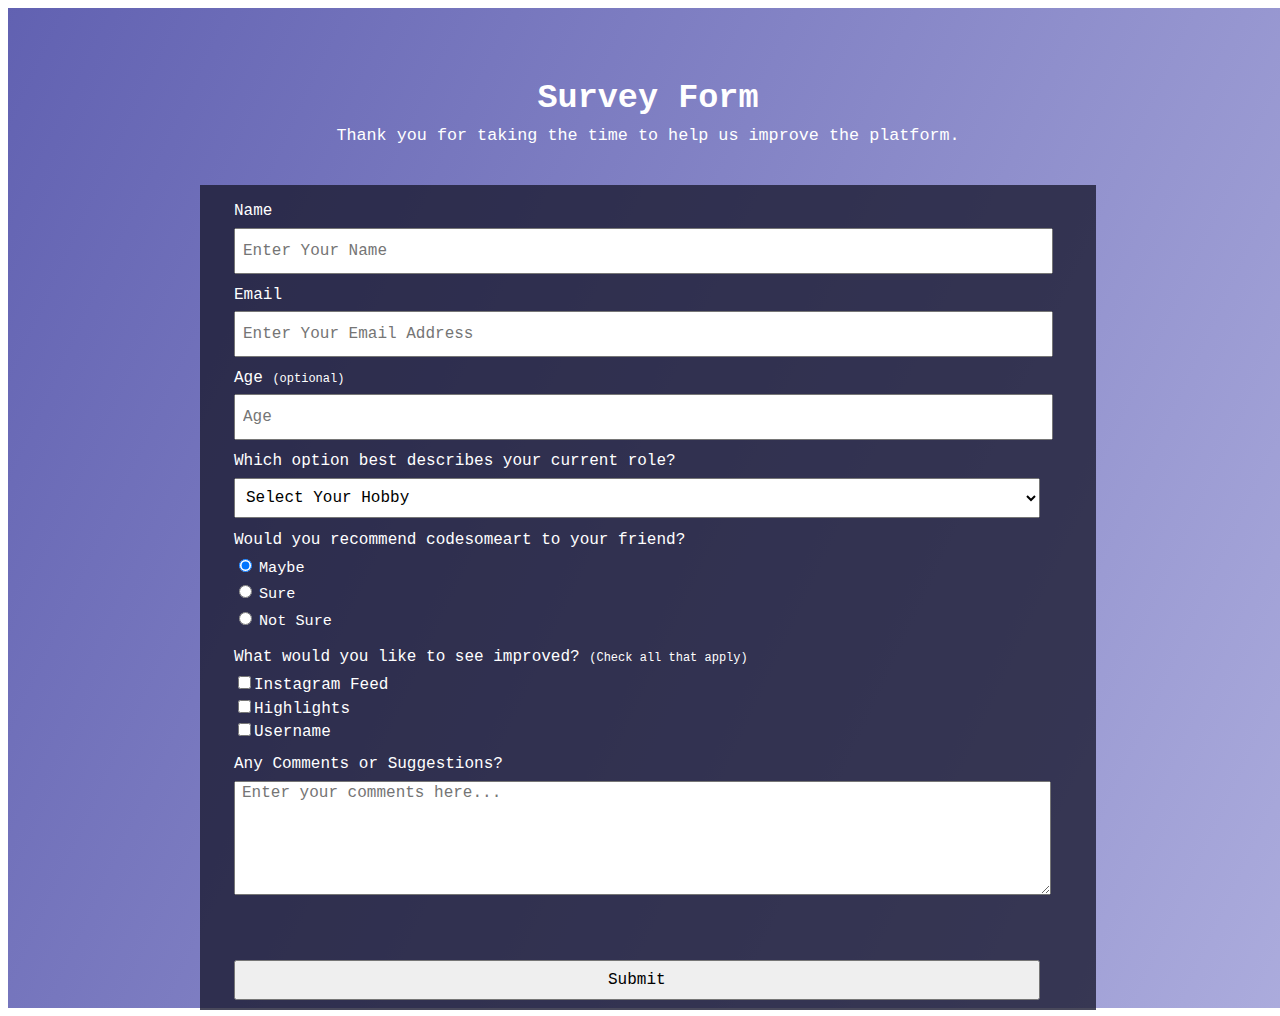
<file: Survey Form/index.html>
<!DOCTYPE html>

<html lang="en">
  <head>
    <link rel="stylesheet" href="styles.css">
    <meta charset=UTF-8>
    <title>Survey Form</title>
  </head>
  <body>
    <div class="container">
      <div class="sub-container">
      <header class="app-header">
        <h1 id="title">Survey Form</h1>
        <p id="description"> Thank you for taking the time to help us improve the platform.</p>
      </header>
      <div class="form">
        <form id="survey-form">
          <fieldset>
          <div class="input-group">
          <label id="name-label">Name</label>
          <input id="name" name="name" type="text" placeholder="Enter Your Name" required />
          </div>
          <div class="input-group">
          <label id="email-label">Email</label>
          <input id="email" name="email" type="email" placeholder="Enter Your Email Address" required />
          </div>
          <div class="input-group">
          <label id="number-label">Age 
            <span class="optional">(optional)</span></label>
          <input id="number" name="age" type="number" placeholder="Age" min=10 max=99 />
          </div>
          <div class="input-group">
          <label for="referrer">Which option best describes your current role?</label>
          <select id="dropdown" name="dropdown">
            <option disabled selected value>Select Your Hobby</option>
            <option value="1">Reading</option>
            <option value="2">Coding</option>
            <option value="3">Photography</option>
            <option value="4">Painting</option>
            <option value="5">Writing</option>
            <option value="6">Other</option>
          </select>
          </div>
          <div class="input-group">
          <p id="recommend">Would you recommend codesomeart to your friend?</p>
          <label id="maybe-label"><input id="maybe-id" type="radio" value="maybe" name="user-recommend" checked />Maybe</label>
          <label id="sure-label"><input id="sure-id" type="radio" value="sure" name="user-recommend" />Sure</label>
          <label id="not-sure-label"><input id="not-sure-id" type="radio" value="not-sure" name="user-recommend" />Not Sure</label>
          </div>
          <div class="input-group">
          <p id="improve">What would you like to see improved? <span class="optional"> (Check all that apply)</span></p>
          <label id="feed-label"><input id="feed-id" type="checkbox"value="feed" name="improvement"/>Instagram Feed</label>
          <label id="highlights-label"><input id="highlights-id" type="checkbox" value="highlights" name="improvement" />Highlights</label>
          <label id="username-label"><input id="username-id" type="checkbox" value="username" name="improvement"/>Username</label>
          </div>
          <div class="input-group">
            <label id="comments-label">Any Comments or Suggestions?</label>
            <textarea id="bio" name="bio" rows="6" cols="30" placeholder="Enter your comments here..."></textarea>
            </div>
                      <div class="submit-group">
          <input id="submit" type="submit" value="Submit" />
          </div>
          </fieldset>
        </form>
      </div>
      </div>
    </div>
  </body>
</html>
</file>
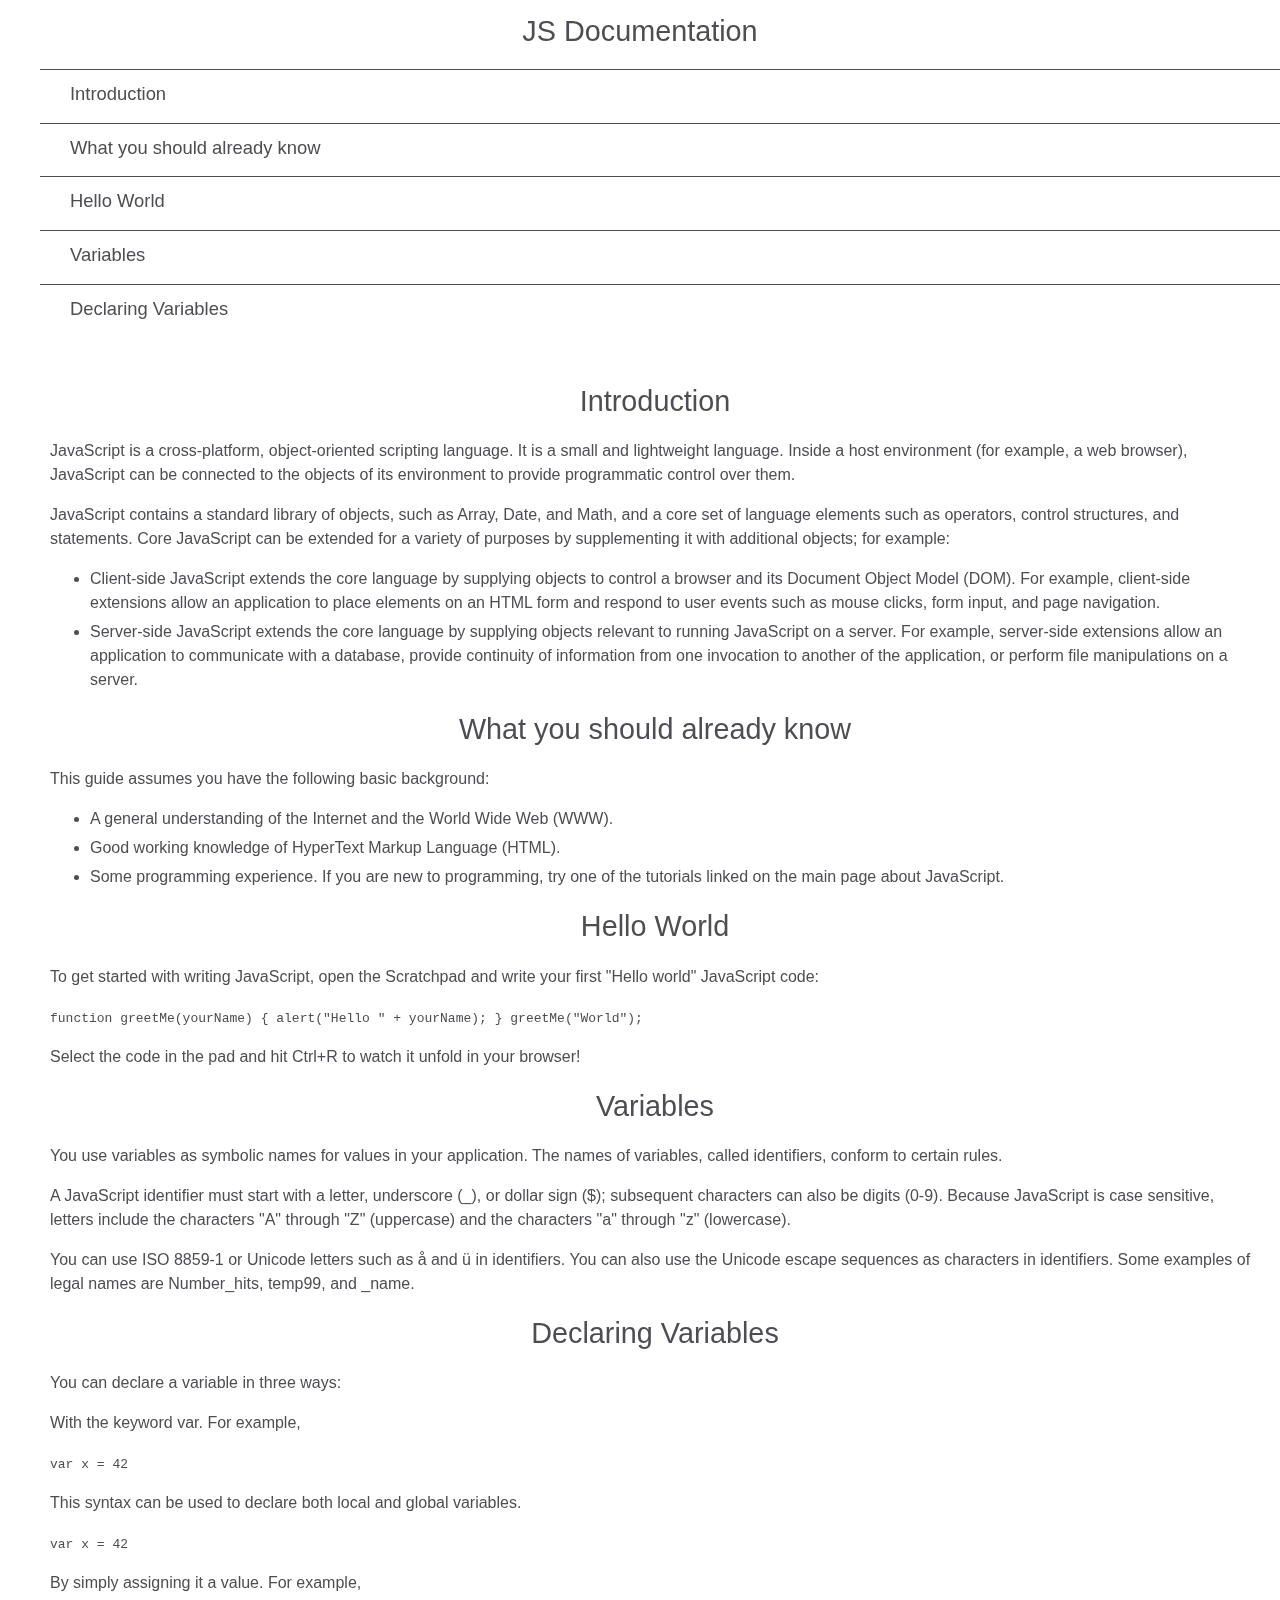
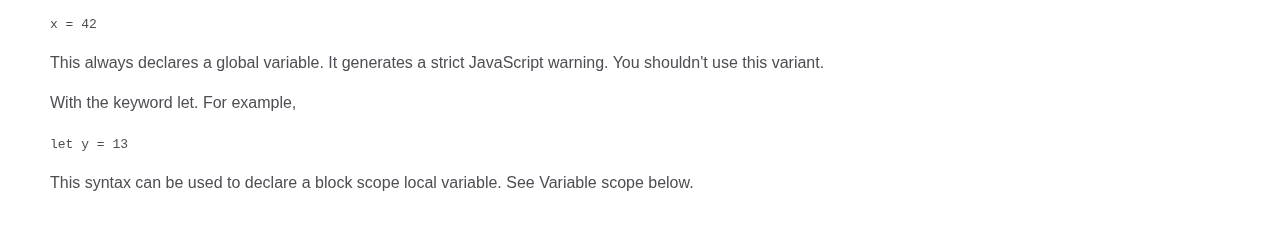
<file: Technical Documentation Page/index.html>
<!DOCTYPE html>
<html lang="en">
  <head>
    <meta charset="UTF-8" />
    <meta name="viewport" content="width=device-width, initial-scale=1.0" />
    <meta name="description" content="freeCodeCamp Technical Documentation Page" />
    <title>JS Documentation</title>
    <link rel="stylesheet" href="styles.css" />
  </head>
  <body>
    <nav id="navbar">
      <header>JS Documentation</header>
      <ul>
        <li>
          <a class="nav-link" href="#introduction">Introduction</a>
        </li>
        <li>
          <a class="nav-link" href="#What_you_should_already_know">What you should already know</a>
        </li>
        <li>
          <a class="nav-link" href="#hello_world">Hello World</a>
        </li>
        <li>
          <a class="nav-link" href="#variables">Variables</a>
        </li>
        <li>
          <a class="nav-link" href="#declaring_variables">Declaring Variables</a>
        </li>
      </ul>
    </nav>
    <main id="main-doc">
    <section class="main-section" id="introduction">
      <header>Introduction</header>
      <article>
      <p>JavaScript is a cross-platform, object-oriented scripting language. It is a small and lightweight language. Inside a host environment (for example, a web browser), JavaScript can be connected to the objects of its environment to provide programmatic control over them.</p>
      <p>JavaScript contains a standard library of objects, such as Array, Date, and Math, and a core set of language elements such as operators, control structures, and statements. Core JavaScript can be extended for a variety of purposes by supplementing it with additional objects; for example:</p>
      <ul>
        <li>Client-side JavaScript extends the core language by supplying objects to control a browser and its Document Object Model (DOM). For example, client-side extensions allow an application to place elements on an HTML form and respond to user events such as mouse clicks, form input, and page navigation.</li>
        <li>Server-side JavaScript extends the core language by supplying objects relevant to running JavaScript on a server. For example, server-side extensions allow an application to communicate with a database, provide continuity of information from one invocation to another of the application, or perform file manipulations on a server.</li>
      </ul>
      </article>
    </section> 
    <section class="main-section" id="What_you_should_already_know">
      <header>What you should already know</header>
      <article>
        <p>
          This guide assumes you have the following basic background:
        </p>
        <ul>
          <li> 
            A general understanding of the Internet and the World Wide Web (WWW).
          </li>
          <li> 
            Good working knowledge of HyperText Markup Language (HTML).
          </li>
          <li> 
            Some programming experience. If you are new to programming, try one of the tutorials linked on the main page about JavaScript.
          </li>
        </ul>
      </article>
      </section>
      <section class="main-section" id="hello_world">
      <header>Hello World</header>
      <article>
        <p>
          To get started with writing JavaScript, open the Scratchpad and write your first "Hello world" JavaScript code:
        </p>
        <code>
          function greetMe(yourName) { alert("Hello " + yourName); }

          greetMe("World");
        </code>
        <p>Select the code in the pad and hit Ctrl+R to watch it unfold in your browser!</p>
      </article>
      </section>  
      <section class="main-section" id="variables">
      <header>Variables</header>
      <article>
        <p>
          You use variables as symbolic names for values in your application. The names of variables, called identifiers, conform to certain rules.
        </p>
        <p>A JavaScript identifier must start with a letter, underscore (_), or dollar sign ($); subsequent characters can also be digits (0-9). Because JavaScript is case sensitive, letters include the characters "A" through "Z" (uppercase) and the characters "a" through "z" (lowercase).</p>
        <p>You can use ISO 8859-1 or Unicode letters such as å and ü in identifiers. You can also use the Unicode escape sequences as characters in identifiers. Some examples of legal names are Number_hits, temp99, and _name.</p>
      </article>
      </section>  
            <section class="main-section" id="declaring_variables">
      <header>Declaring Variables</header>
      <article>
        <p>
          You can declare a variable in three ways:
        </p>
        <p>With the keyword var. For example,</p>
        <code>
          var x = 42
        </code>
        <p>This syntax can be used to declare both local and global variables.</p>
        <code>
          var x = 42
        </code>
        <p>By simply assigning it a value. For example,</p>
        <code>
          x = 42
        </code>
        <p>This always declares a global variable. It generates a strict JavaScript warning. You shouldn't use this variant.</p>
        <p>With the keyword let. For example,</p>
        <code>
          let y = 13
        </code>
        <p>This syntax can be used to declare a block scope local variable. See Variable scope below.</p>
      </article>
      </section> 
    <main>
  </body>
</html>
</file>
<file: Survey Form/styles.css>
body{
    font-family: monospace;
    font-size: 1rem;
    font-weight: 400;
    line-height: 1.4;
    width: 100%;
    height: 100%;
}

.container{
  background-image: linear-gradient( 115deg, rgba(58, 58, 158, 0.8), rgba(136, 136, 206, 0.7) ), url(https://c4.wallpaperflare.com/wallpaper/628/905/163/anime-huashijw-starry-night-hd-wallpaper-preview.jpg);
  max-width: 100%;
  background-size: cover;
  height: 1000px;
}

.sub-container {
  display: flex;
  align-items: center;
  margin: auto;
  padding-top: 5vh; 
  flex-direction: column;
  max-width: 70%;
  height: 90%;
}

.app-header {
    min-height: 5h;
    display: flex;
    flex-direction: column;
    align-items: center;
    justify-content: center;
    font-size: calc(10px + 0.75vmin);
    color: white;
    margin-bottom: 20px;
    font-family: monospace;
    font-weight: none;
}
#description{
  margin-top: 1px;
}

#title {
  margin-bottom: 1px;
}

.form {
  height: 100%;
  width: 100%;
  font-size: inherit;
  background-color: rgba(27, 27, 50, 0.8);
  color: white;
  font-family: inherit;
}

.input-group{
  width: 95%;
  margin-bottom: 10px;
  display: flex;
  flex-direction: column;
}

label{
  color: inherit;
  font-family: inherit;
  padding-right: 0px;
}

input[type="text"],
input[type="email"],
input[type="number"] {
  width: 100%;
  height: 2.5rem;
  font-size: 1.0rem;
  margin-top: 5px;
  font-family: inherit;
  padding-left: 7px;
}

select {
  width: 100%;
  height: 2.5rem;
  font-size: 1.0rem;
  margin-top: 5px;
  font-family: inherit;
  padding-left: 7px;
}

#survey-form{
  padding-top: 10px;
  padding-left: 20px;
  margin: 0px;
}

fieldset{
  border: none;
  display: flex;
  flex-direction: column;
}

.optional{
  font-size: 0.75rem;
  padding-left: 0px;
}

#recommend{
  margin-top: 1px;
  margin-bottom: 5px;
  color: inherit;
  font-family: inherit;
}

#improve{
  margin-top: 1px;
  margin-bottom: 5px;
  color: inherit;
  font-family: inherit;
}

#maybe-label,
#sure-label, 
#not-sure-label{
  font-size: 0.95rem;
  margin-bottom: 3px;
  padding-left: 0px;
}

#not-sure-id,
#sure-id,
#maybe-id {
  margin-right: 7px;
}

textarea {
  width: 100%;
  font-size: 1.0rem;
  margin-top: 5px;
  font-family: inherit;
  padding-left: 7px;
}

input[type="submit"] {
  width: 100%;
  height: 2.5rem;
  font-size: 1.0rem;
  margin-top: 5px;
  font-family: inherit;
}

.submit-group{
  width: 95%;
  margin-top: 50px;
  display: flex;
  flex-direction: column;
}
</file>
<file: Technical Documentation Page/styles.css>
body {
    font-family: 'Open Sans', Arial, sans-serif;
    background-color: #ffffff;
    line-height: 1.5;
    min-width: 290px;
    color: #4d4e53;
    margin: 0px;
    padding: 0px;
    display: block;
}

#main-doc{
    position: absolute;
    margin-left: 310px;
    padding: 20px;
    margin-bottom: 110px;
}

main {
    display: block;
}

li{
  margin-top: 5px;
}

#navbar{
    padding-left: 0px;
    margin-left: 0px;
    position: fixed;
    min-width: 290px;
    top: 0px;
    left: 0px;
    width: 300px;
    height: 100%;
    border-right: solid;
    border-color: rgba(0, 22, 22, 0.4);
}

nav{
  display: block;
  margin: 0px;
}

.nav-link{
  font-size: 1.15rem;
  font-weight: none;
  color: inherit;
}

#navbar li {
    color: #4d4e53;
    border-top: 1px solid;
    list-style: none;
    position: relative;
    width: 100%;
}

header{
  position: relative;
  text-align: center;
  font-size: 1.8rem;
  margin: 10px
}

#navbar a {
    display: block;
    padding: 10px 30px;
    color: #4d4e53;
    text-decoration: none;
    cursor: pointer;
}

@media (min-width: 200px) {
  #navbar{
    width: 100%;
    height: 80%;
  }
  #main-doc{
    margin-top: 350px;
    margin-left: 30px;
  }
}
</file>
